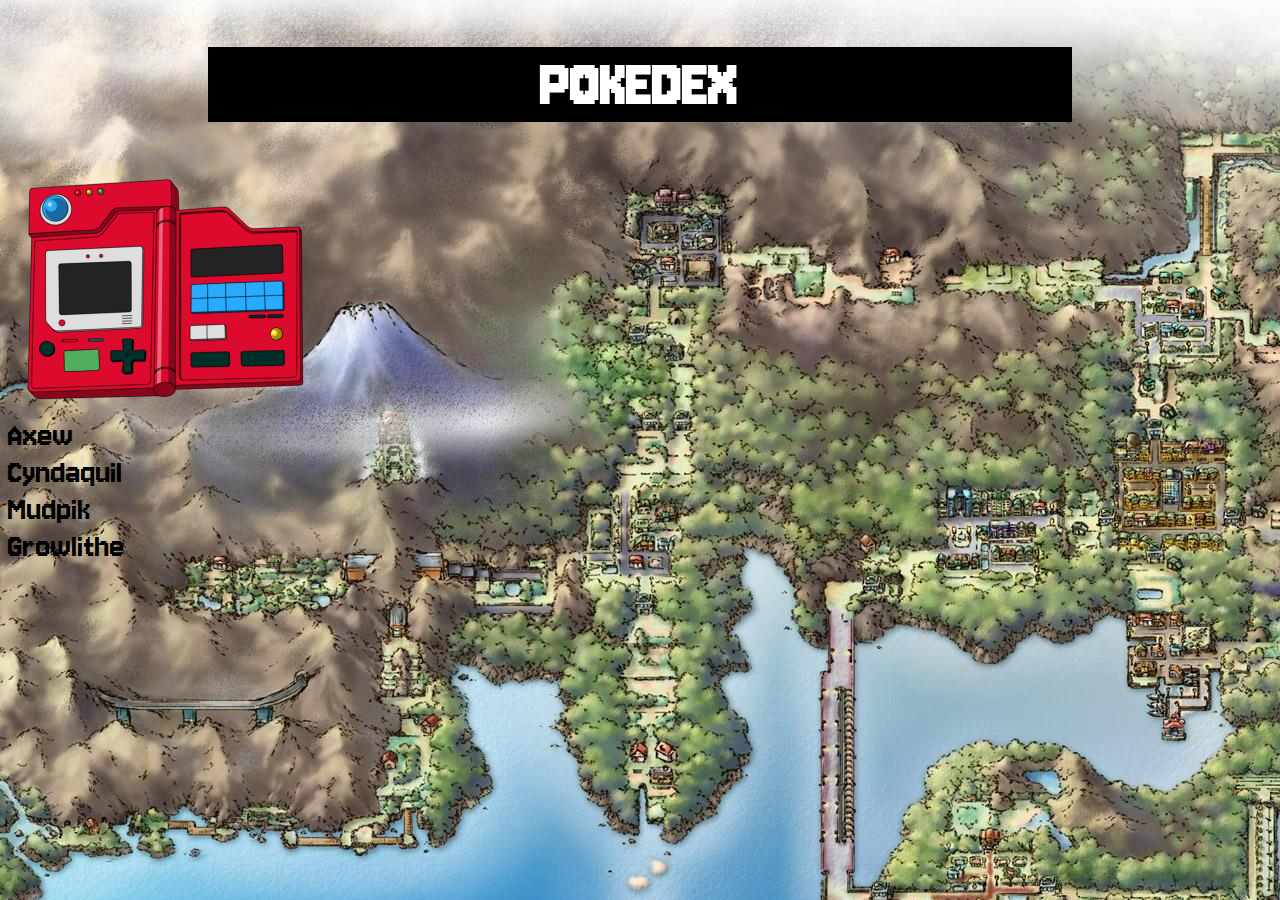
<file: index.html>
<!DOCTYPE html>
<html lang="en">
<head>
<div>
    <meta charset="UTF-8">
    <meta name="viewport" content="width=device-width, initial-scale=1.0">
    <!-- Titulo de la pagina -->
    <title>Pokedex</title>
    <!-- Icono de la pokedex -->
    <link rel="icon" href="./img/pokeball.png" type="image/x-icon">
    <!-- Vinculado con el archivo css style.css -->
    <link rel="stylesheet" href="./css/style.css">
</head>
<body>
    <!-- Titulo de la pagina -->
    <h1>POKEDEX</h1>
    <!-- Imagen de la pokedex y de los pokemon -->
 <img src="./img/pokedex.png" alt="image">
    <br>
 <a href="./axew.html">Axew</a>
    <br>
 <a href="./cyndaquil.html">Cyndaquil</a>
    <br>
<a href="./mudpik.html">Mudpik</a>
    <br>
<a href="./growlithe.html">Growlithe</a>
</div>
</body>
</html>
</file>
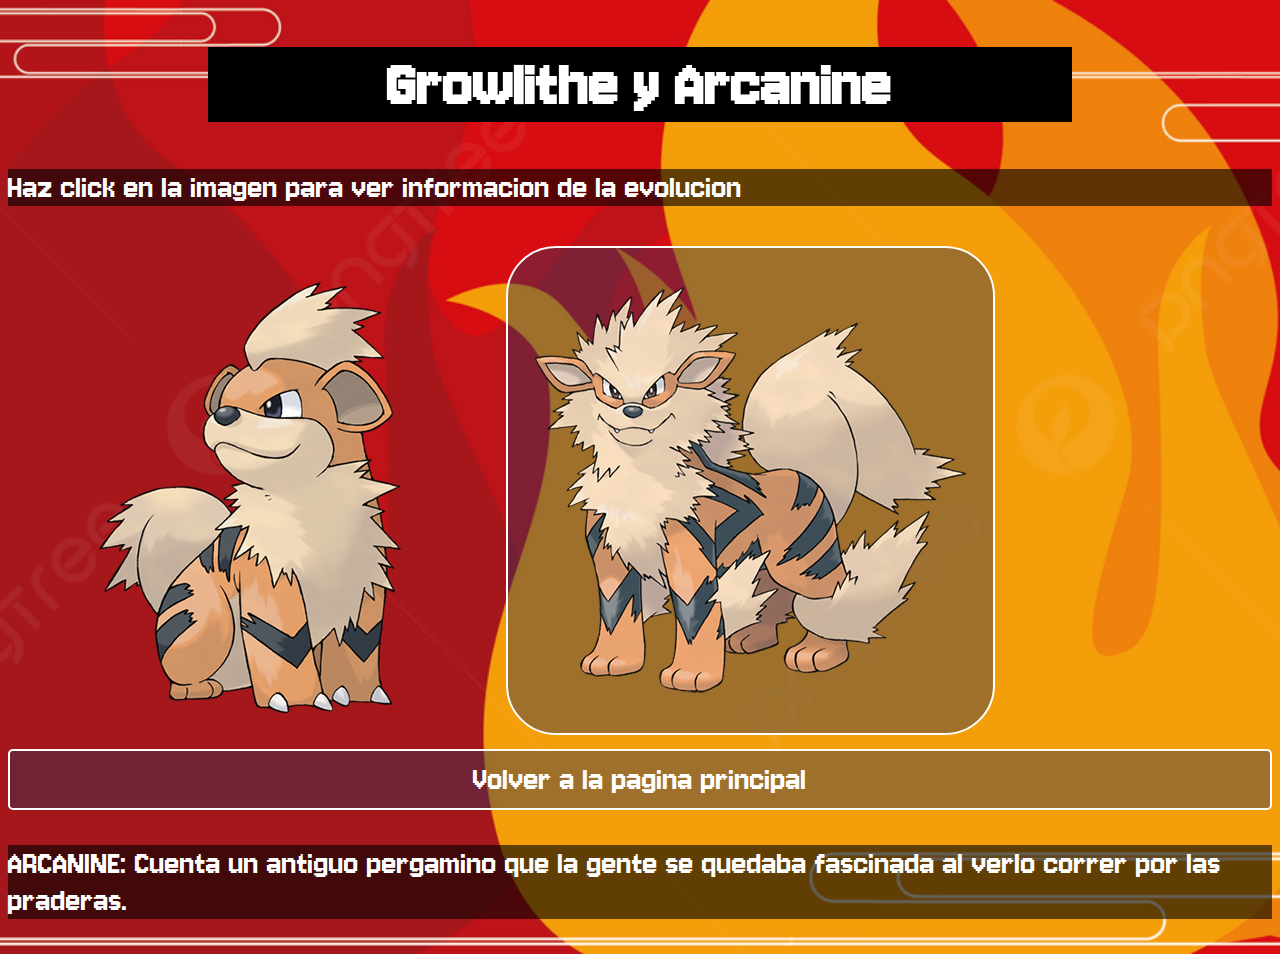
<file: arcanine.html>
<!DOCTYPE html>
<html lang="en">
<head>
    <meta charset="UTF-8">
    <meta name="viewport" content="width=device-width, initial-scale=1.0">
    <title>Cadena evolutiva de Growlithe</title>
    <link rel="icon" href="./img/pokeball.png" type="image/x-icon">
    <link rel="stylesheet" href="./css/style.css">
</head>
<body id="body-growlithe">
    <h1>Growlithe y Arcanine</h1>
    <p>Haz click en la imagen para ver informacion de la evolucion</p>
        <a href="./growlithe.html">
    <img src="./img/growlithe.png" alt="image">
        </a>
    <img src="./img/arcanine.png" alt="image"  class="imagen-con-borde fondo-color">
    <a href="./index.html" class="centered-link fondo-color bordered-link">Volver a la pagina principal</a>
    <p>ARCANINE: Cuenta un antiguo pergamino que la gente se quedaba fascinada al verlo correr por las praderas.</p>
</body>
</html>
</file>
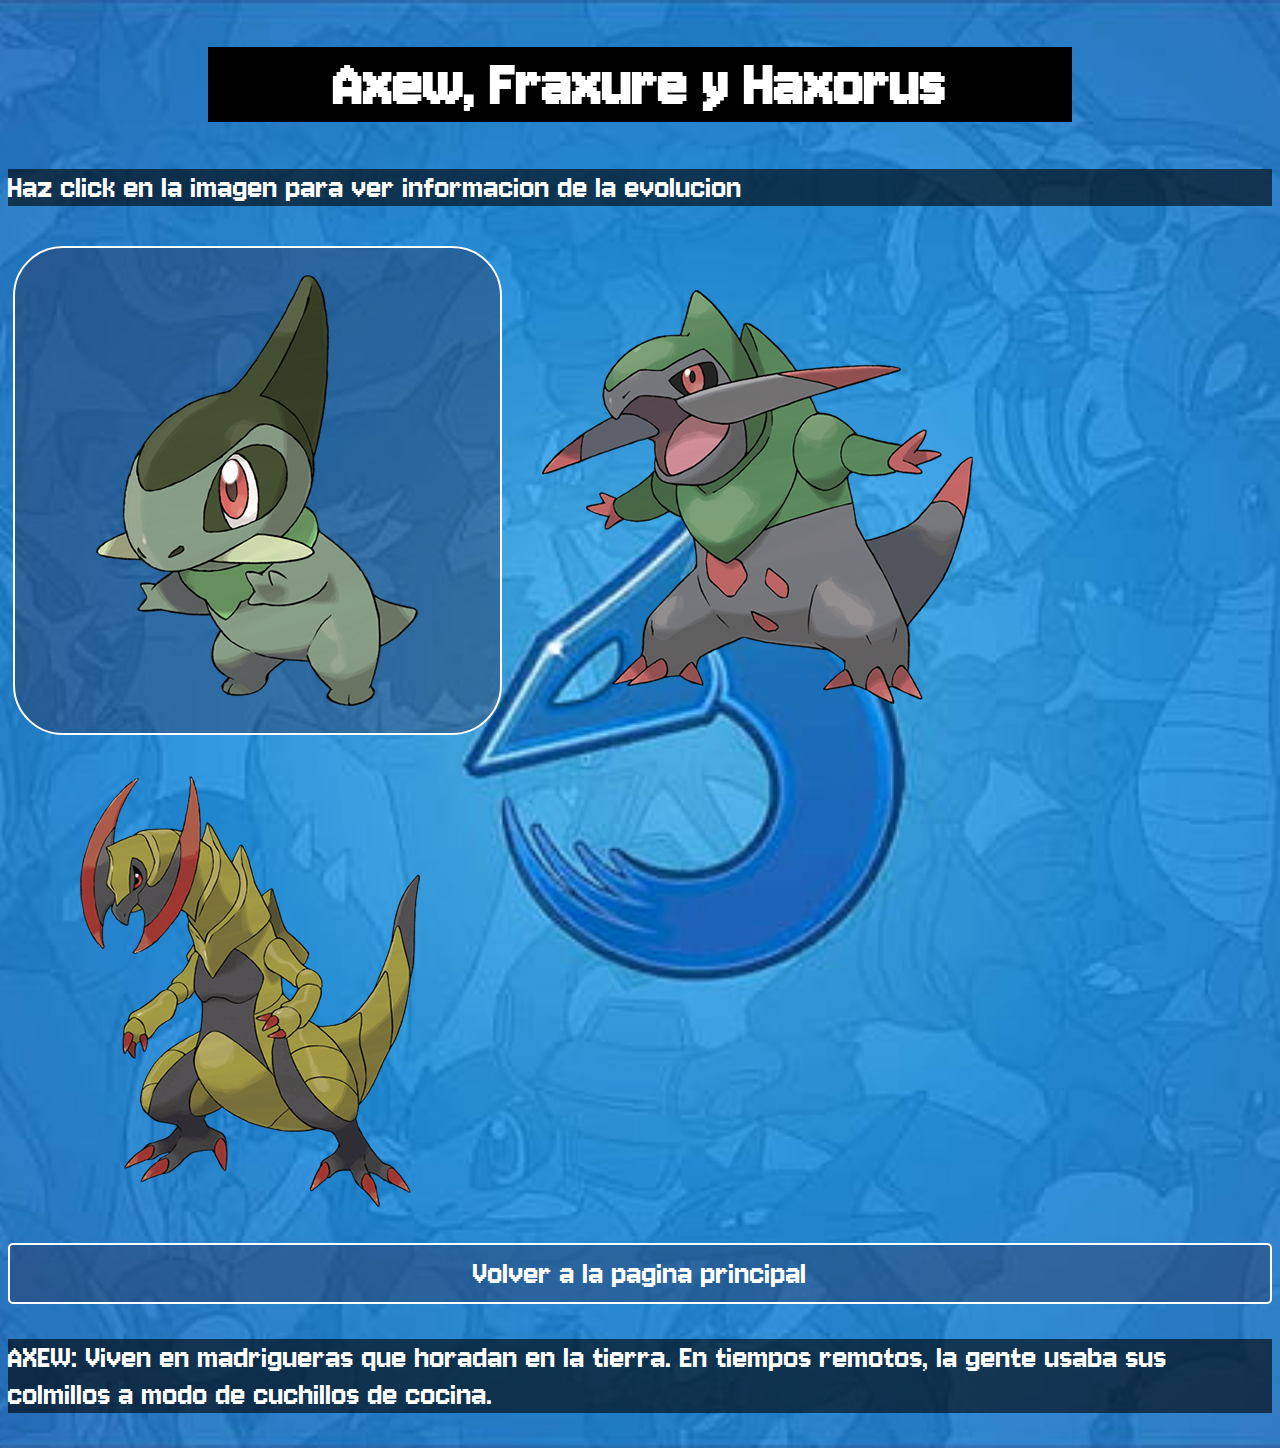
<file: axew.html>
<!DOCTYPE html>
<html lang="en">
<head>
    <meta charset="UTF-8">
    <meta name="viewport" content="width=device-width, initial-scale=1.0">
    <title>Cadena evolutiva de Axew</title>
    <link rel="icon" href="./img/pokeball.png" type="image/x-icon">
    <link rel="stylesheet" href="./css/style.css">
</head>
<body id="body-axew">
    <h1>Axew, Fraxure y Haxorus</h1>
    <p>Haz click en la imagen para ver informacion de la evolucion</p>
    <img src="./img/axew.png" alt="image" class="imagen-con-borde fondo-color">
        <a href="./fraxure.html">
    <img src="./img/fraxure.png" alt="image">
        </a>
        <a href="./haxorus.html">
    <img src="./img/haxorus.png" alt="image">
        </a>
    <a href="./index.html" class="centered-link fondo-color bordered-link">Volver a la pagina principal</a>
    <p>AXEW: Viven en madrigueras que horadan en la tierra. En tiempos remotos, la gente usaba sus colmillos a modo de cuchillos de cocina.</p>
</body>
</html>
</file>
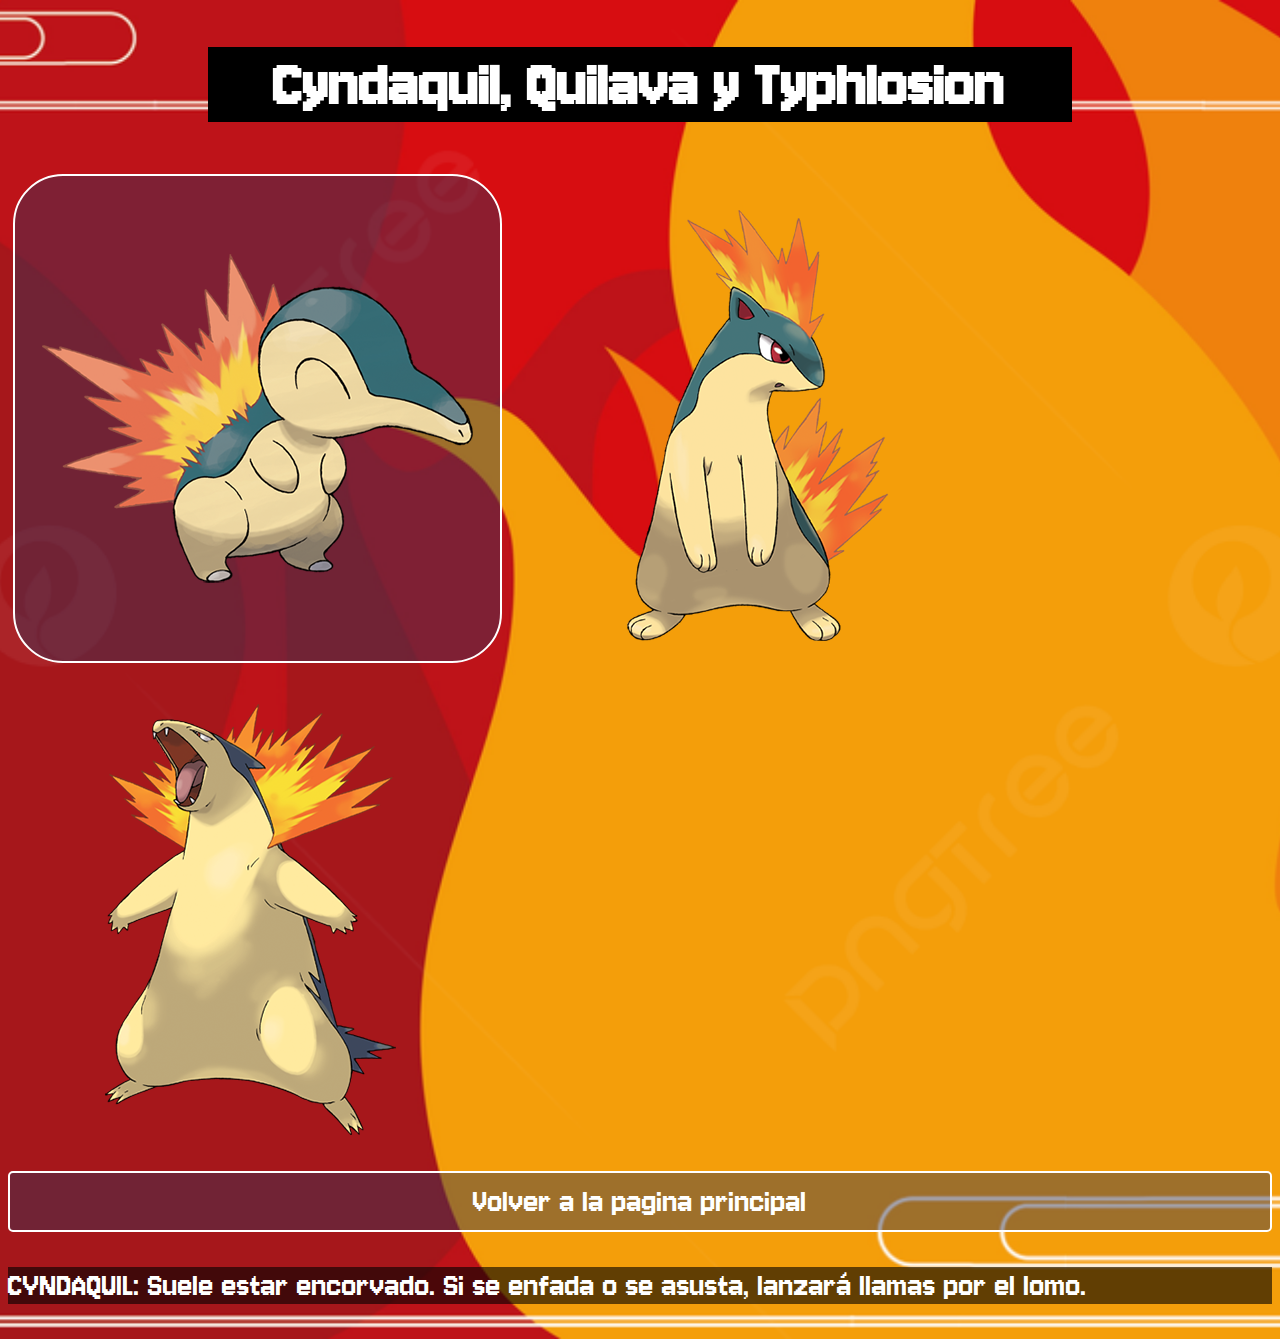
<file: cyndaquil.html>
<!DOCTYPE html>
<html lang="en">
<head>
    <meta charset="UTF-8">
    <meta name="viewport" content="width=device-width, initial-scale=1.0">
    <title>Cadena evolutiva de Cyndaquil</title>
    <link rel="icon" href="./img/pokeball.png" type="image/x-icon">
    <link rel="stylesheet" href="./css/style.css">
</head>
<body id="body-cyndaquil">
    <h1>Cyndaquil, Quilava y Typhlosion</h1>
    <img src="./img/cyndaquil.png" alt="image" class="imagen-con-borde fondo-color">
        <a href="./quilava.html">
    <img src="./img/quilava.png" alt="image">
        </a>
        <a href="./typhlosion.html">
    <img src="./img/typhlosion.png" alt="image">
        </a>
    <a href="./index.html" class="centered-link fondo-color bordered-link">Volver a la pagina principal</a>
    <p>CYNDAQUIL: Suele estar encorvado. Si se enfada o se asusta, lanzará llamas por el lomo.</p>
</body>
</html>
</file>
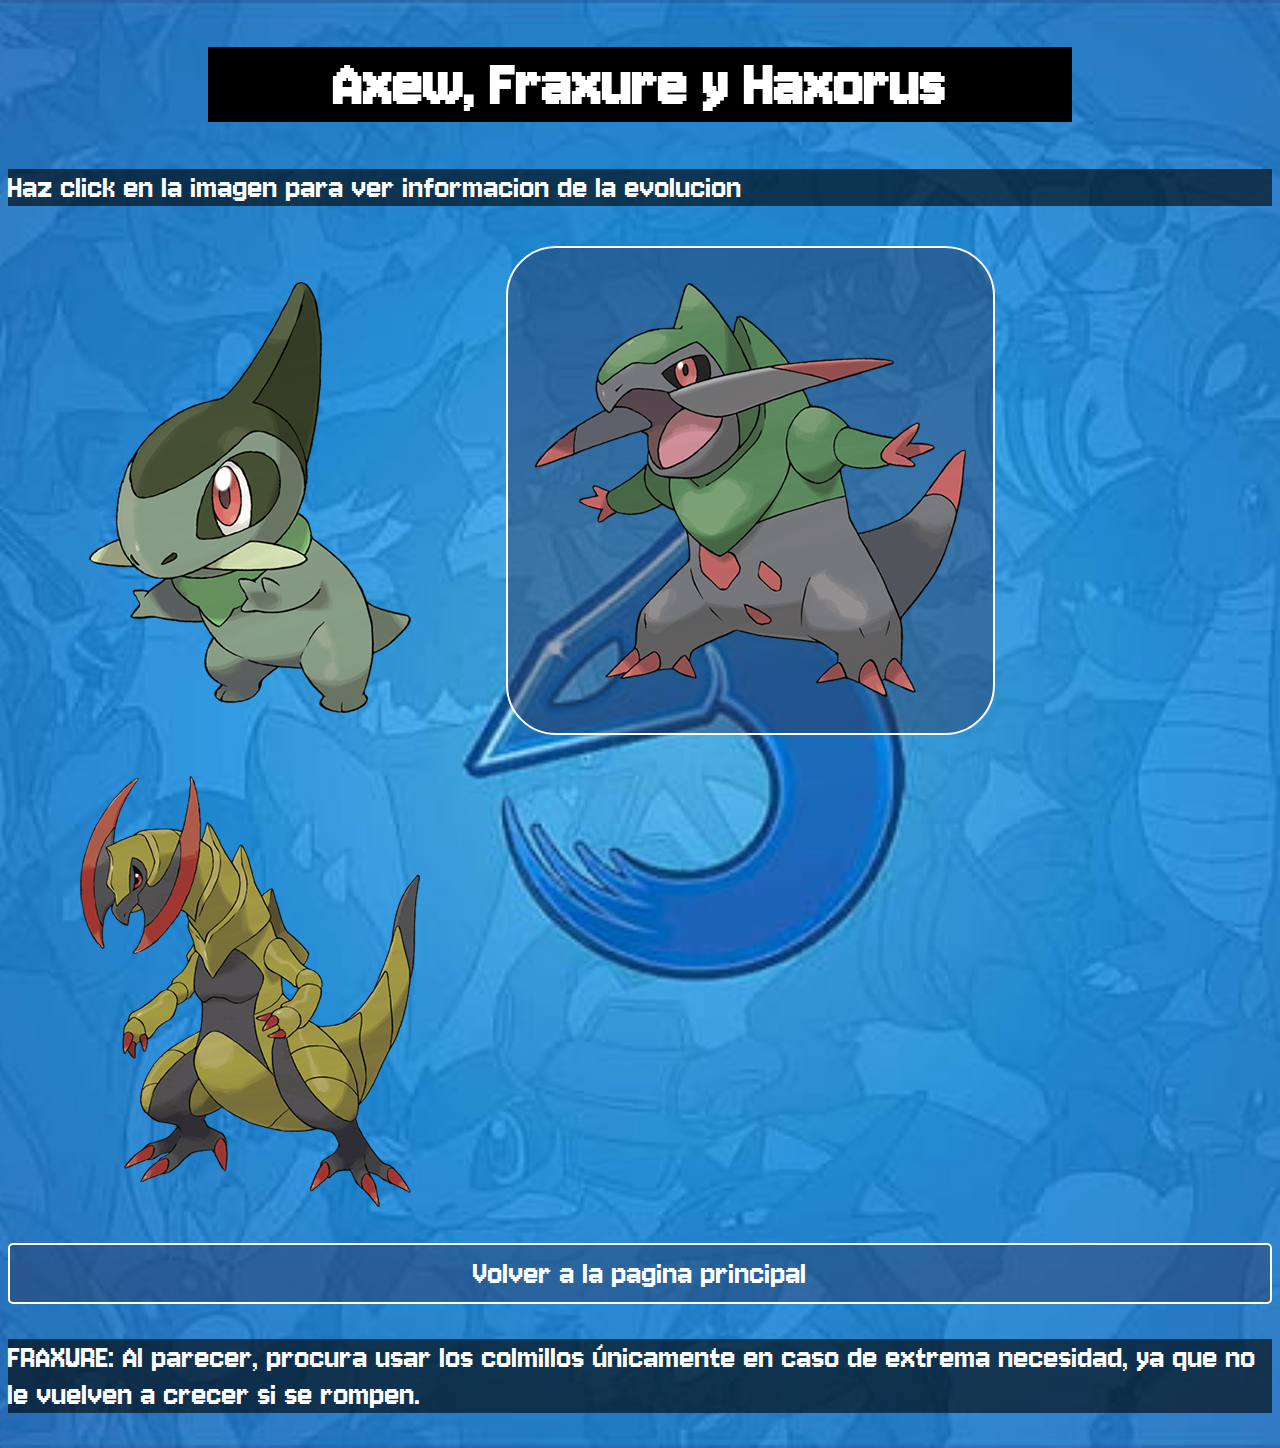
<file: fraxure.html>
<!DOCTYPE html>
<html lang="en">
<head>
    <meta charset="UTF-8">
    <meta name="viewport" content="width=device-width, initial-scale=1.0">
    <title>Cadena evolutiva de Fraxure</title>
    <link rel="icon" href="./img/pokeball.png" type="image/x-icon">
    <link rel="stylesheet" href="./css/style.css">
</head>
<body id="body-fraxure">
    <h1>Axew, Fraxure y Haxorus</h1>
    <p>Haz click en la imagen para ver informacion de la evolucion</p>
    <a href="./axew.html">
        <img src="./img/axew.png" alt="image">
    </a>
        <img src="./img/fraxure.png" alt="image" class="imagen-con-borde fondo-color">
    <a href="./haxorus.html">
        <img src="./img/haxorus.png" alt="image">
    </a>
    <a href="./index.html" class="centered-link fondo-color bordered-link">Volver a la pagina principal</a>
    <p>FRAXURE: Al parecer, procura usar los colmillos únicamente en caso de extrema necesidad, ya que no le vuelven a crecer si se rompen.</p>
</body>
</html>
</file>
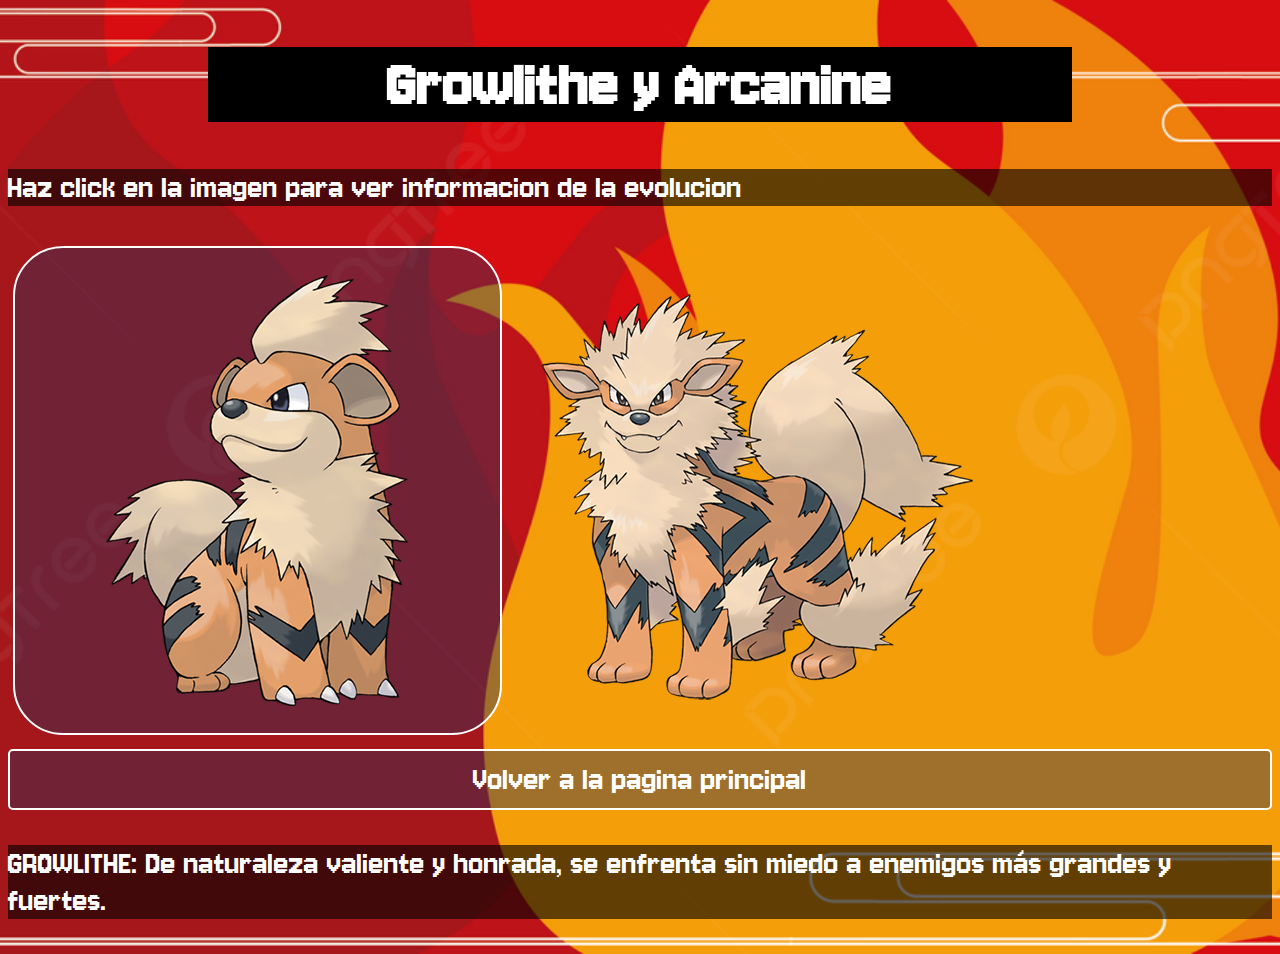
<file: growlithe.html>
<!DOCTYPE html>
<html lang="en">
<head>
    <meta charset="UTF-8">
    <meta name="viewport" content="width=device-width, initial-scale=1.0">
    <title>Cadena evolutiva de Growlithe</title>
    <link rel="icon" href="./img/pokeball.png" type="image/x-icon">
    <link rel="stylesheet" href="./css/style.css">
</head>
<body id="body-growlithe">
    <h1>Growlithe y Arcanine</h1>
    <p>Haz click en la imagen para ver informacion de la evolucion</p>
    <img src="./img/growlithe.png" alt="image" class="imagen-con-borde fondo-color">
        <a href="./arcanine.html">
    <img src="./img/arcanine.png" alt="image">
        </a>
    <a href="./index.html" class="centered-link fondo-color bordered-link">Volver a la pagina principal</a>
    <p>GROWLITHE: De naturaleza valiente y honrada, se enfrenta sin miedo a enemigos más grandes y fuertes.</p>
</body>
</html>
</file>
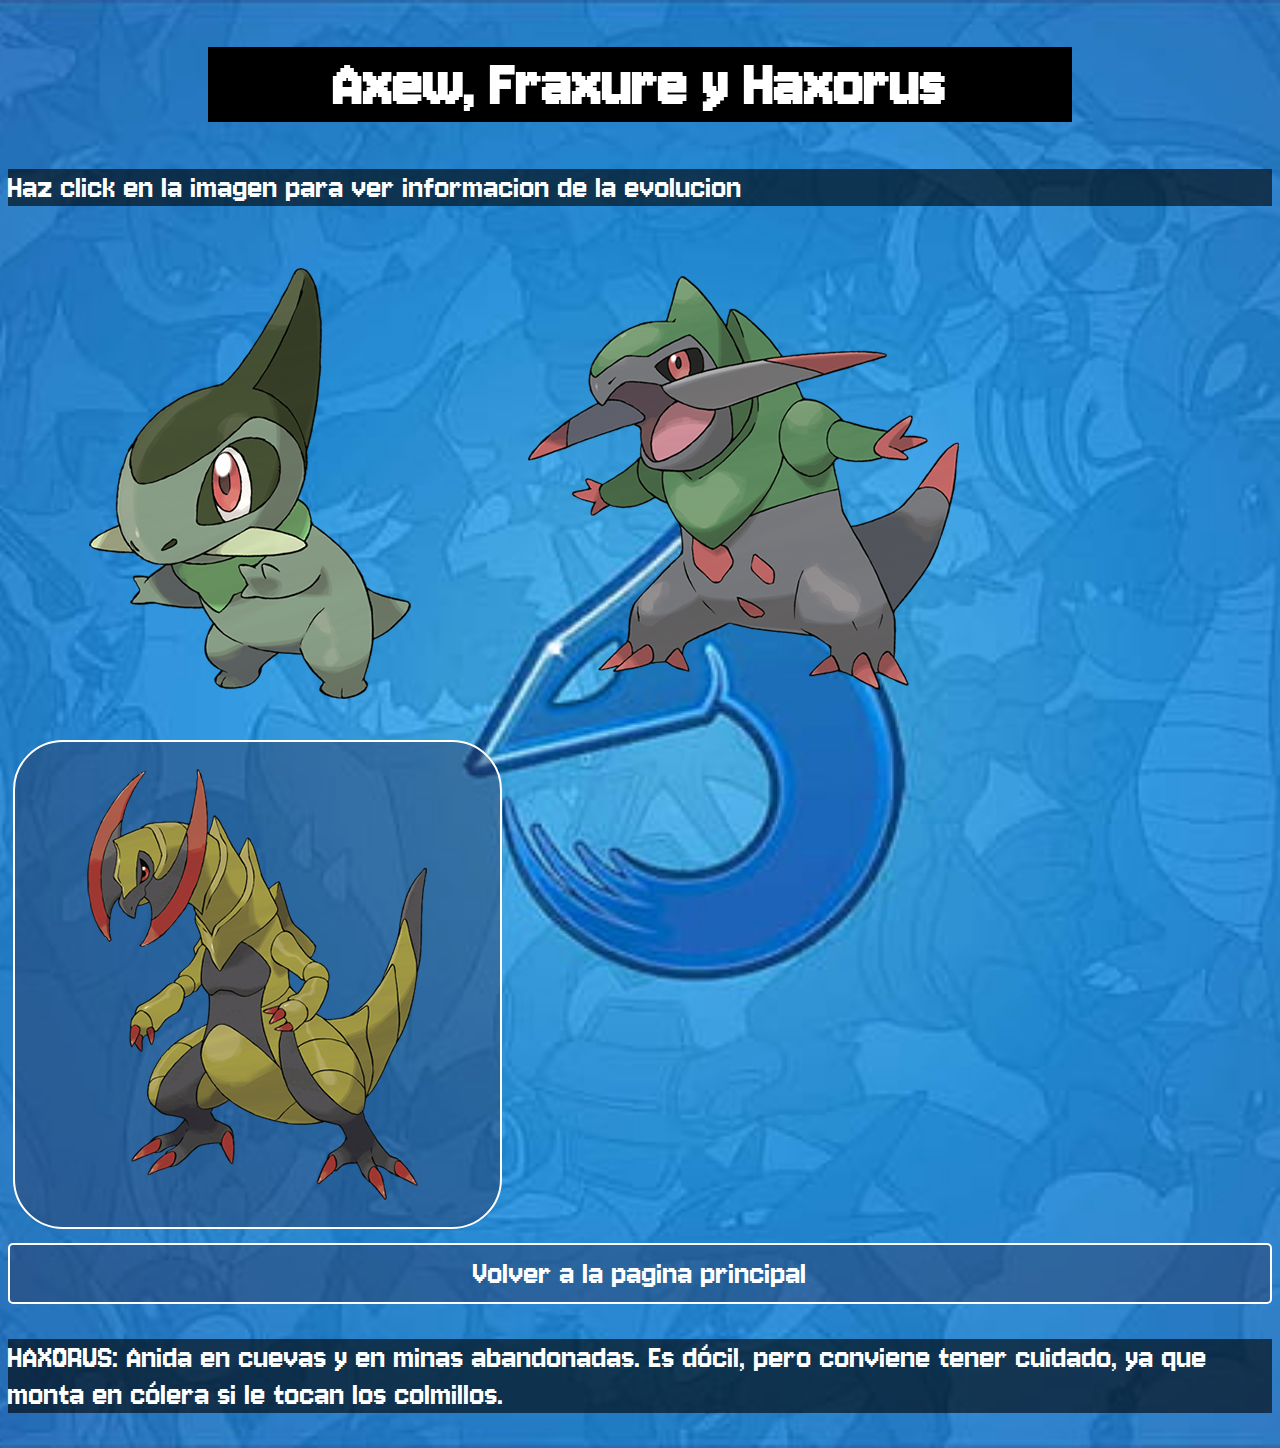
<file: haxorus.html>
<!DOCTYPE html>
<html lang="en">
<head>
    <meta charset="UTF-8">
    <meta name="viewport" content="width=device-width, initial-scale=1.0">
    <title>Cadena evolutiva de Haxorus</title>
    <link rel="icon" href="./img/pokeball.png" type="image/x-icon">
    <link rel="stylesheet" href="./css/style.css">
</head>
<body id="body-haxorus">
    <h1>Axew, Fraxure y Haxorus</h1>
    <p>Haz click en la imagen para ver informacion de la evolucion</p>
    <a href="./axew.html">
        <img src="./img/axew.png" alt="image">
    </a>
    <a href="./fraxure.html">
        <img src="./img/fraxure.png" alt="image">
    </a>
        <img src="./img/haxorus.png" alt="image" class="imagen-con-borde fondo-color">
    <a href="./index.html" class="centered-link fondo-color bordered-link">Volver a la pagina principal</a>
    <p>HAXORUS: Anida en cuevas y en minas abandonadas. Es dócil, pero conviene tener cuidado, ya que monta en cólera si le tocan los colmillos.</p>
</body>
</html>
</file>
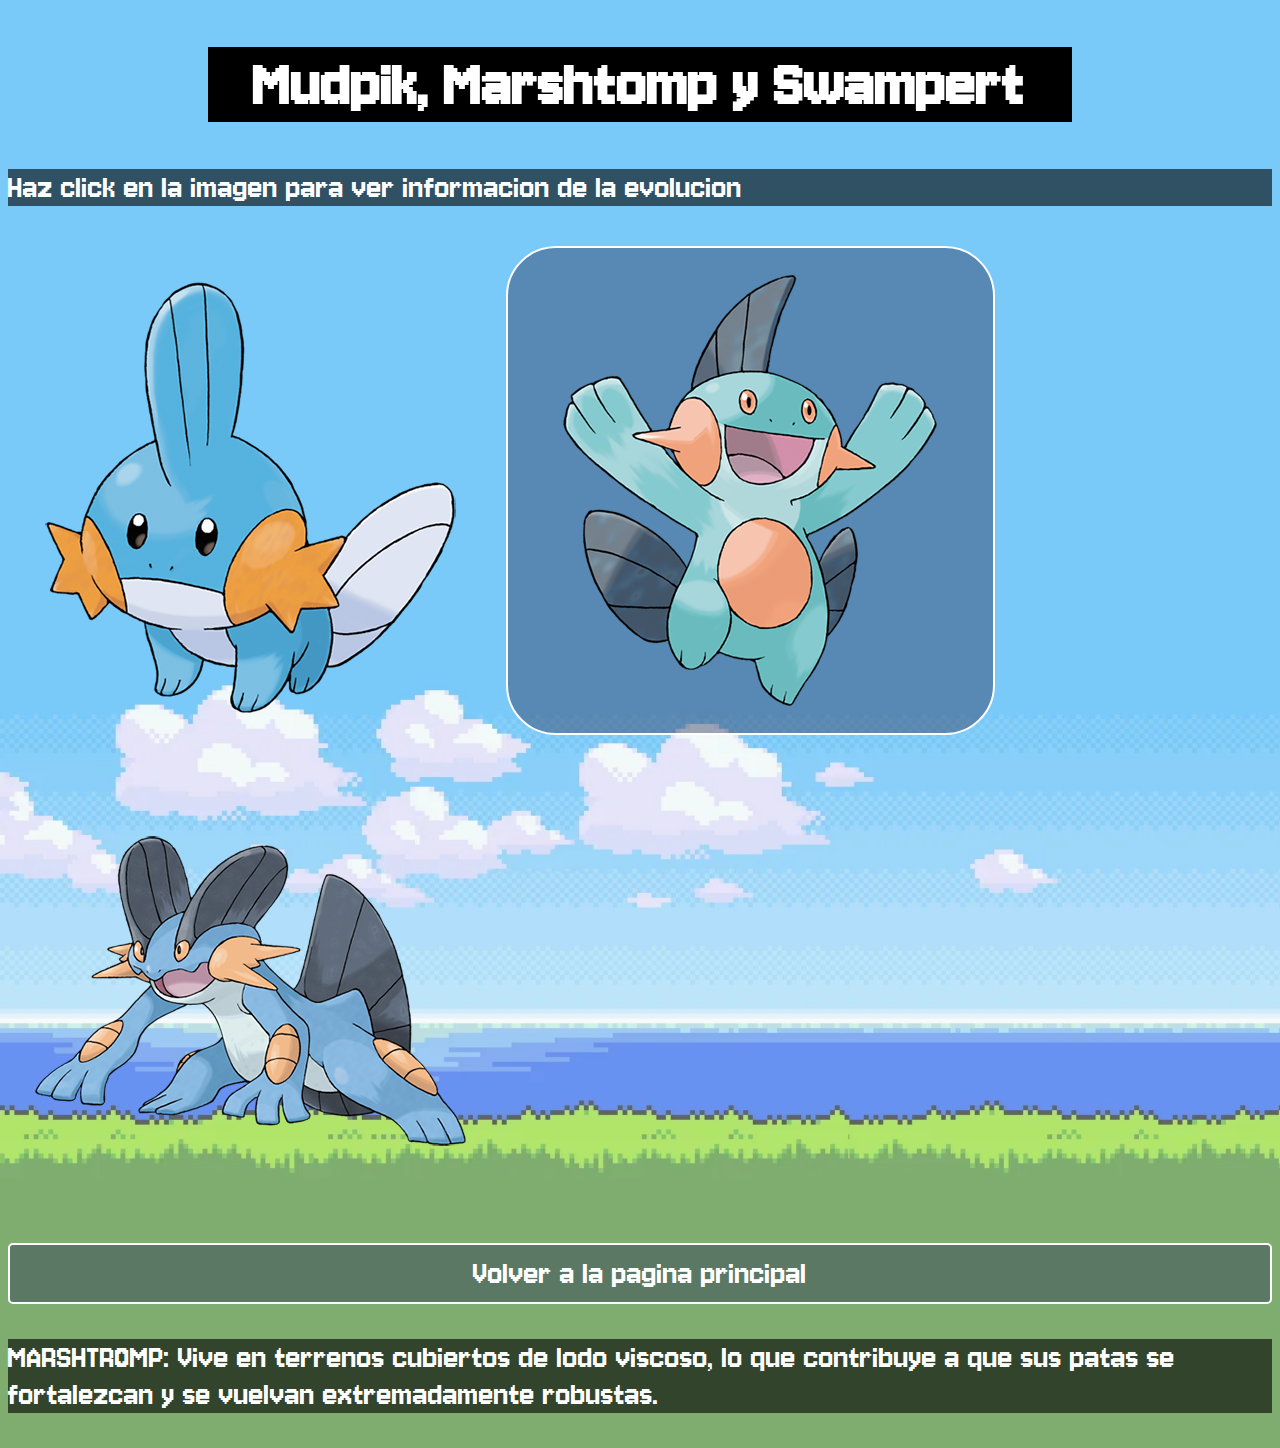
<file: marshtomp.html>
<!DOCTYPE html>
<html lang="en">
<head>
    <meta charset="UTF-8">
    <meta name="viewport" content="width=device-width, initial-scale=1.0">
    <title>Cadena evolutiva de Mudpik</title>
    <link rel="icon" href="./img/pokeball.png" type="image/x-icon">
    <link rel="stylesheet" href="./css/style.css">
</head>
<body id="body-marshtomp">
    <h1>Mudpik, Marshtomp y Swampert</h1>
    <p>Haz click en la imagen para ver informacion de la evolucion</p>
        <a href="./mudpik.html">
     <img src="./img/mudpik.png" alt="image">
        </a>
     <img src="./img/marshtomp.png" alt="image" class="imagen-con-borde fondo-color">

    <a href="./swampert.html">
        <img src="./img/swamper.png" alt="image">
    </a>
    <a href="./index.html" class="centered-link fondo-color bordered-link">Volver a la pagina principal</a>
    <p>MARSHTROMP: Vive en terrenos cubiertos de lodo viscoso, lo que contribuye a que sus patas se fortalezcan y se vuelvan extremadamente robustas.</p>
</body>
</html>
</file>
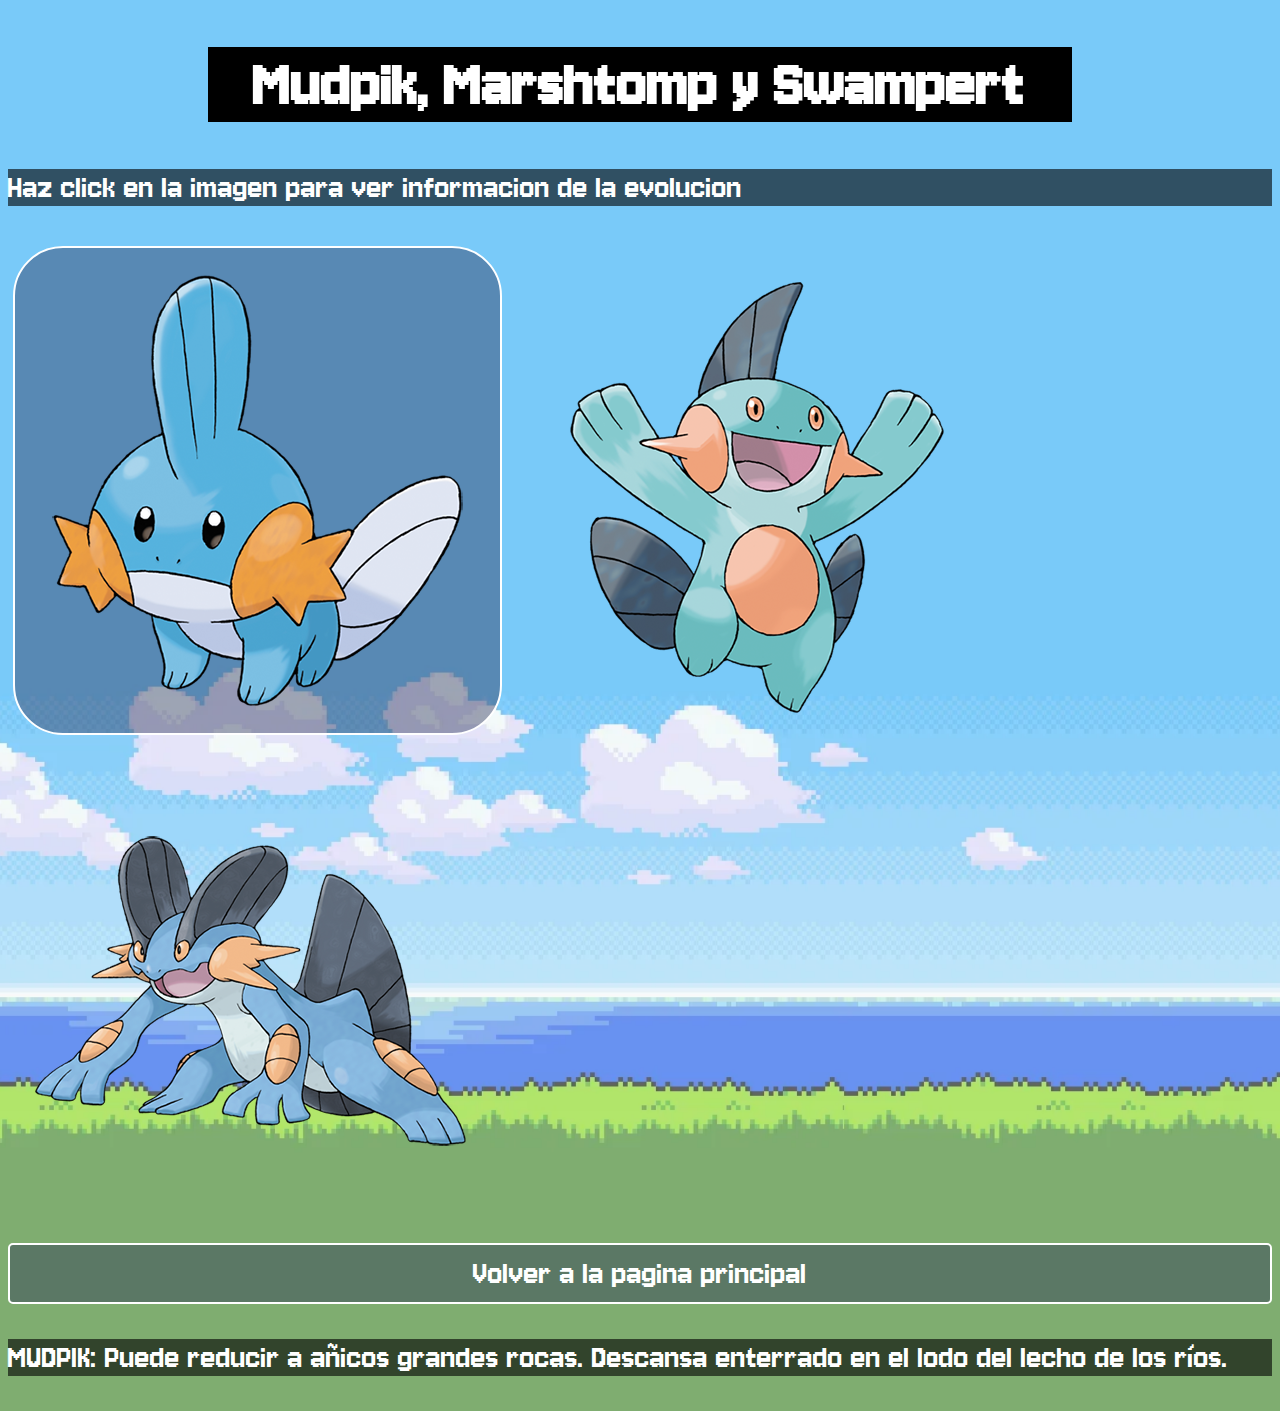
<file: mudpik.html>
<!DOCTYPE html>
<html lang="en">
<head>
    <meta charset="UTF-8">
    <meta name="viewport" content="width=device-width, initial-scale=1.0">
    <title>Cadena evolutiva de Mudpik</title>
    <link rel="icon" href="./img/pokeball.png" type="image/x-icon">
    <link rel="stylesheet" href="./css/style.css">
</head>
<body id="body-mudpik">
    <h1>Mudpik, Marshtomp y Swampert</h1>
    <!-- Texto informativo -->
    <p>Haz click en la imagen para ver informacion de la evolucion</p>
    <!-- Imagenes del pokemone -->
    <img src="./img/mudpik.png" alt="image" class="imagen-con-borde fondo-color">
    <!-- Con la etiqueta <a> pondremos la ruta encima de donde especificamos que queremos la imagen del pokemon, cuya imagen especificaremos abajo
        y cerrarnis el atributo con </a> debajo de la imagn del pokemon, de esta manera vermos la info de la evolucion al clickar en la imagen -->
        <a href="./marshtomp.html">
    <img src="./img/marshtomp.png" alt="image">
        </a>
        <a href="./swampert.html">
    <img src="./img/swamper.png" alt="image">
        </a>
    <a href="./index.html" class="centered-link fondo-color bordered-link">Volver a la pagina principal</a>
    <!-- Descripcion del pokemon -->
    <p>MUDPIK: Puede reducir a añicos grandes rocas. Descansa enterrado en el lodo del lecho de los ríos.</p>
</body>
</html>
</file>
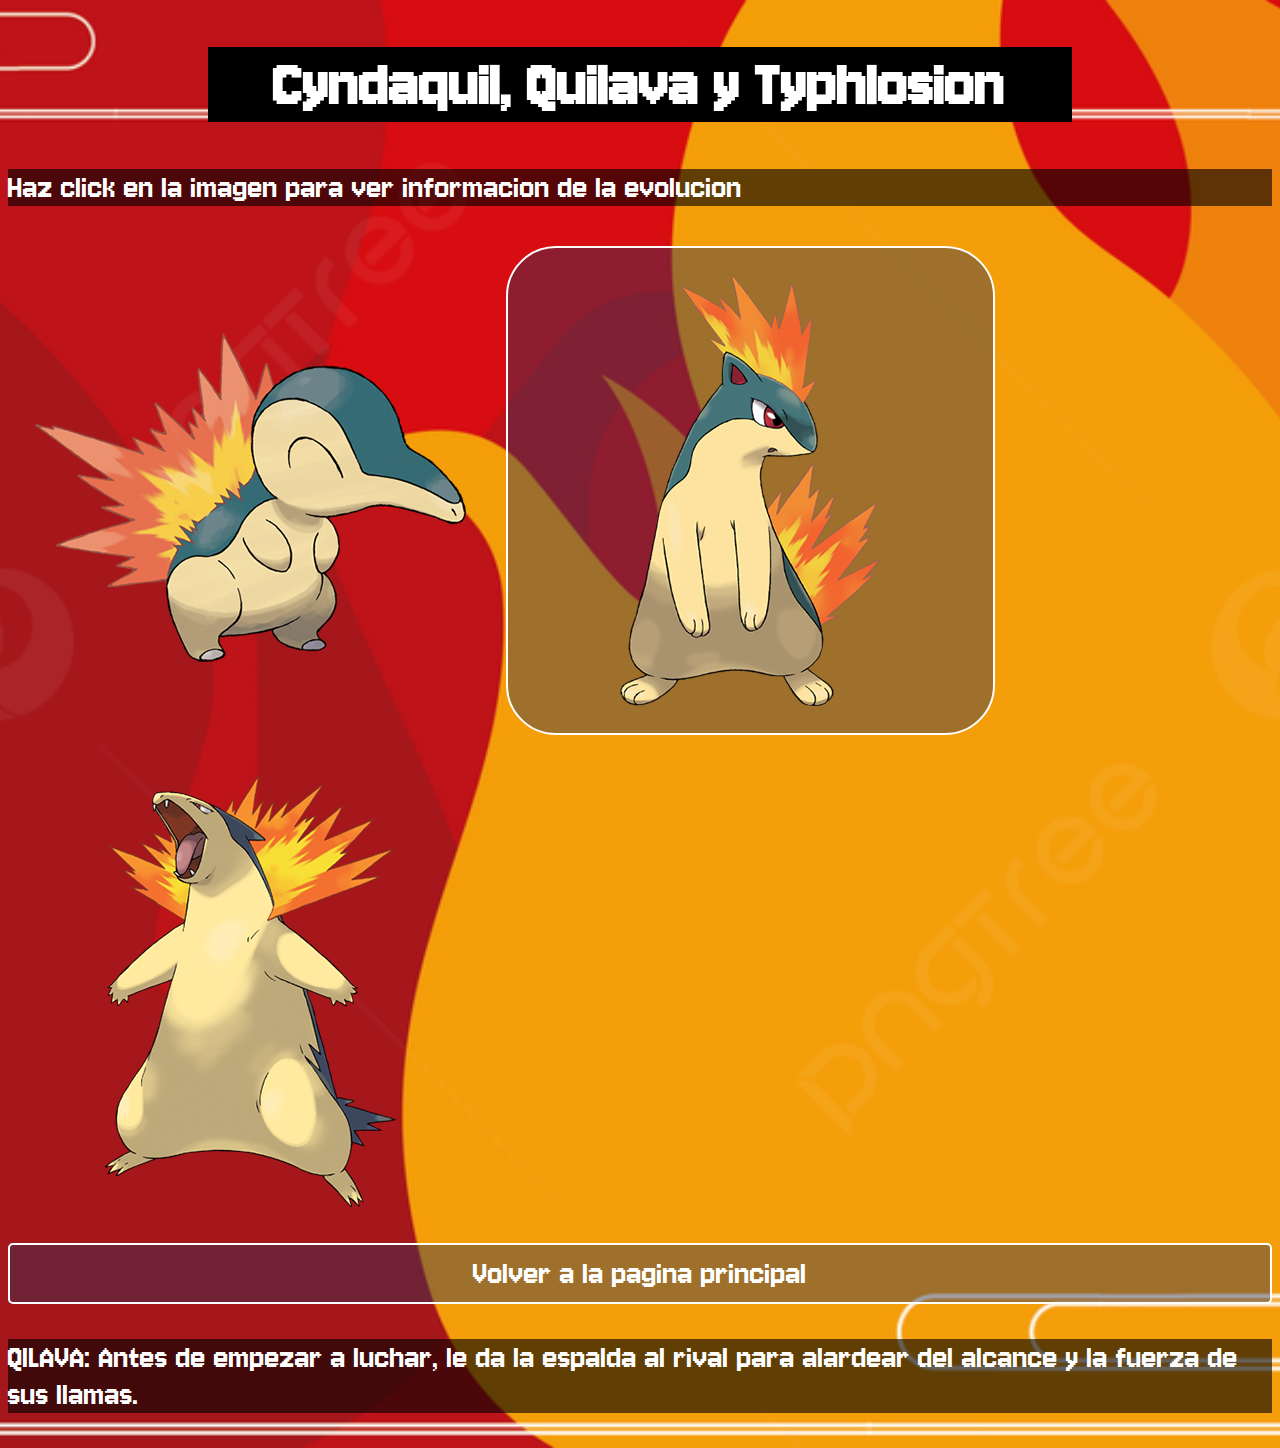
<file: quilava.html>
<!DOCTYPE html>
<html lang="en">
<head>
    <meta charset="UTF-8">
    <meta name="viewport" content="width=device-width, initial-scale=1.0">
    <title>Cadena evolutiva de Cyndaquil</title>
    <link rel="icon" href="./img/pokeball.png" type="image/x-icon">
    <link rel="stylesheet" href="./css/style.css">
</head>
<body id="body-quilava">
    <h1>Cyndaquil, Quilava y Typhlosion</h1>
    <p>Haz click en la imagen para ver informacion de la evolucion</p>
        <a href="./cyndaquil.html">
     <img src="./img/cyndaquil.png" alt="image">
        </a>
     <img src="./img/quilava.png" alt="image" class="imagen-con-borde fondo-color">

    <a href="./typhlosion.html">
        <img src="./img/typhlosion.png" alt="image">
    </a>
    <a href="./index.html" class="centered-link fondo-color bordered-link">Volver a la pagina principal</a>
    <p>QILAVA: Antes de empezar a luchar, le da la espalda al rival para alardear del alcance y la fuerza de sus llamas.</p>
</body>
</html>
</file>
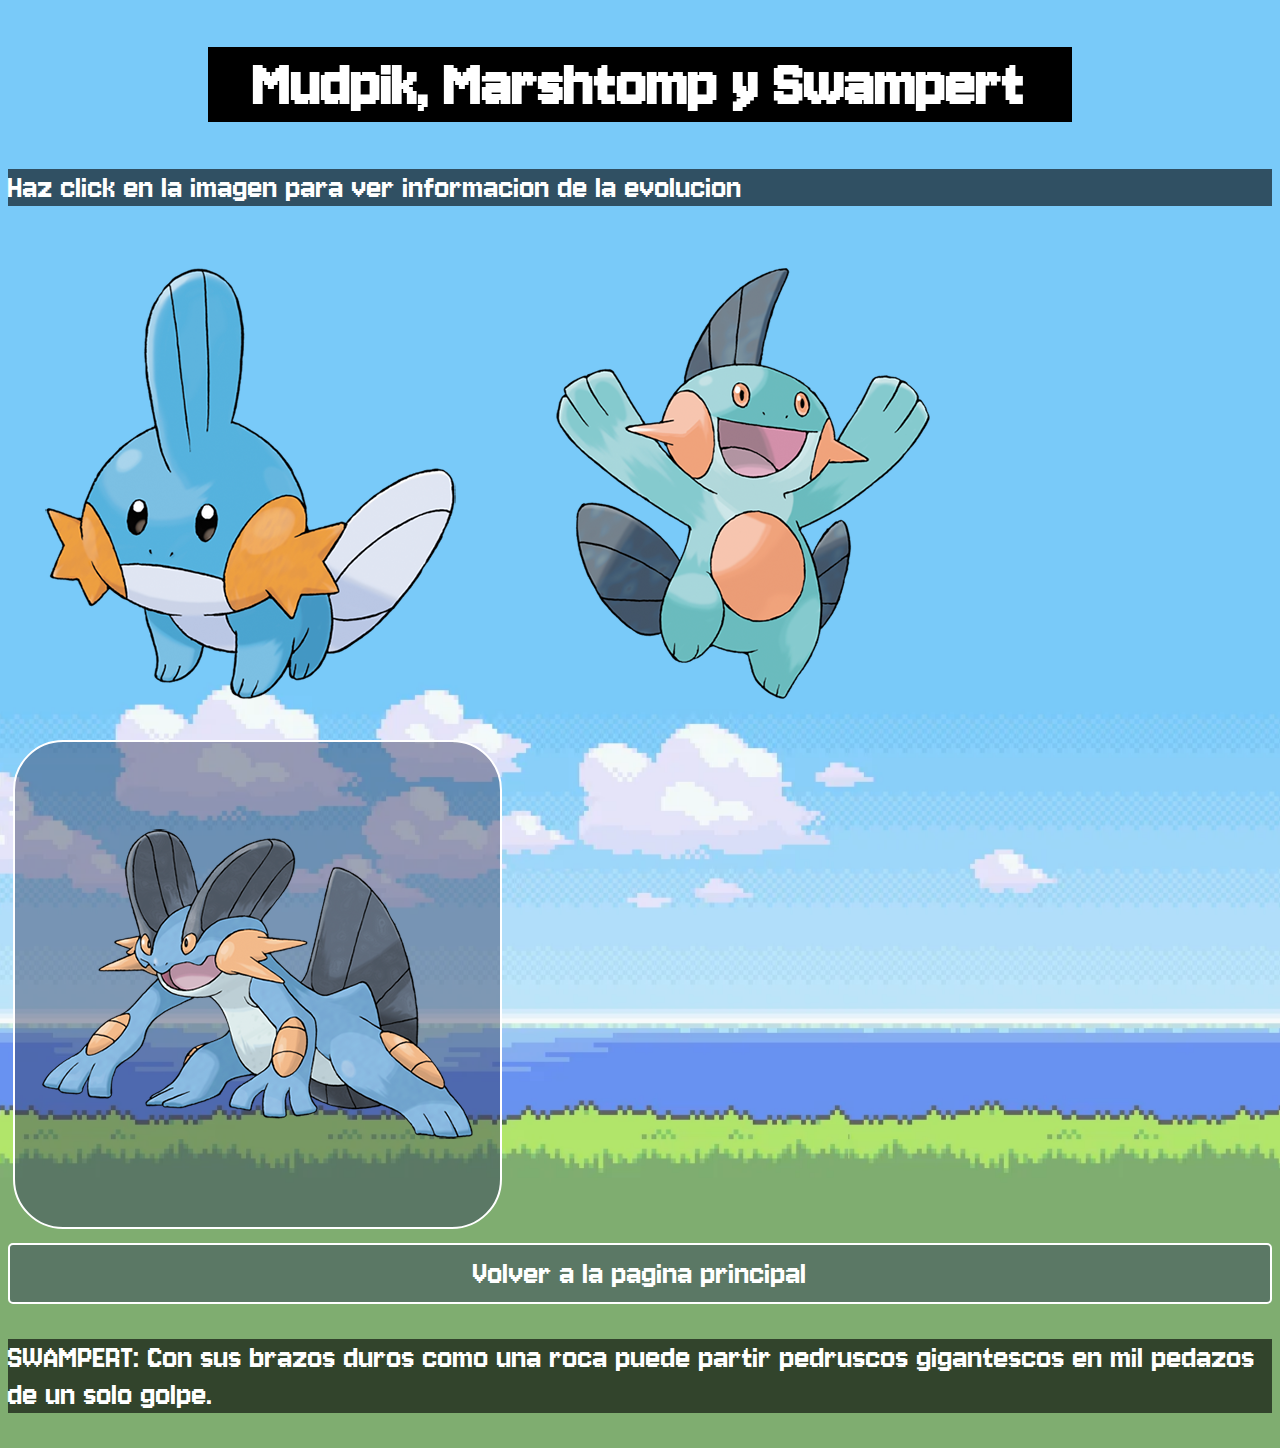
<file: swampert.html>
<!DOCTYPE html>
<html lang="en">
<head>
    <meta charset="UTF-8">
    <meta name="viewport" content="width=device-width, initial-scale=1.0">
    <title>Cadena evolutiva de Mudpik</title>
    <link rel="icon" href="./img/pokeball.png" type="image/x-icon">
    <link rel="stylesheet" href="./css/style.css">
</head>
<body id="body-swampert">
    <h1>Mudpik, Marshtomp y Swampert</h1>
    <p>Haz click en la imagen para ver informacion de la evolucion</p>
            <a href="./mudpik.html">
        <img src="./img/mudpik.png" alt="image">
            </a>
            <a href="./marshtomp.html">
        <img src="./img/marshtomp.png" alt="image">
            </a>
        <img src="./img/swamper.png" alt="image" class="imagen-con-borde fondo-color">
    <a href="./index.html" class="centered-link fondo-color bordered-link">Volver a la pagina principal</a>
    <p>SWAMPERT: Con sus brazos duros como una roca puede partir pedruscos gigantescos en mil pedazos de un solo golpe.</p>
</body>
</html>
</file>
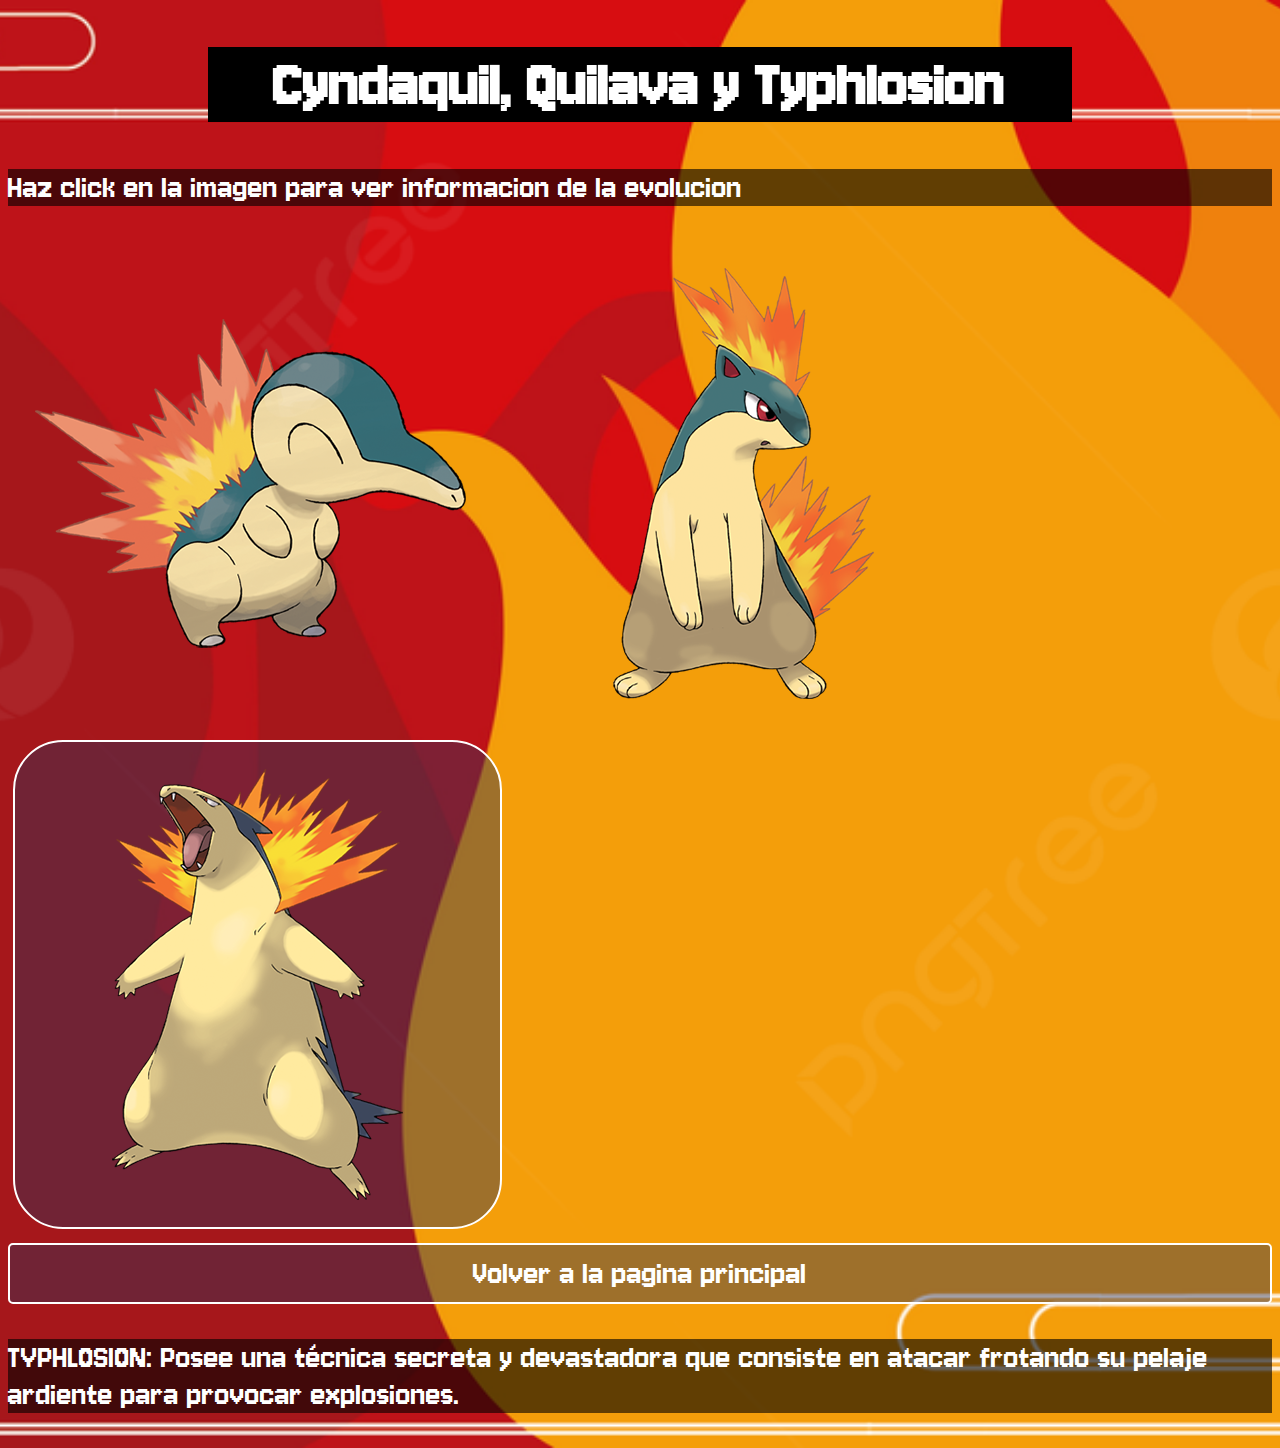
<file: typhlosion.html>
<!DOCTYPE html>
<html lang="en">
<head>
    <meta charset="UTF-8">
    <meta name="viewport" content="width=device-width, initial-scale=1.0">
    <title>Cadena evolutiva de Cyndaquil</title>
    <link rel="icon" href="./img/pokeball.png" type="image/x-icon">
    <link rel="stylesheet" href="./css/style.css">
</head>
<body id="body-typhlosion">
    <h1>Cyndaquil, Quilava y Typhlosion</h1>
    <p>Haz click en la imagen para ver informacion de la evolucion</p>
            <a href="./cyndaquil.html">
        <img src="./img/cyndaquil.png" alt="image">
            </a>
            <a href="./quilava.html">
        <img src="./img/quilava.png" alt="image">
            </a>
        <img src="./img/typhlosion.png" alt="image" class="imagen-con-borde fondo-color">
    <a href="./index.html" class="centered-link fondo-color bordered-link">Volver a la pagina principal</a>
    <p>TYPHLOSION: Posee una técnica secreta y devastadora que consiste en atacar frotando su pelaje ardiente para provocar explosiones.</p>
</body>
</html>
</file>
<file: css/style.css>
body { /* Pone estilo a todo lo que hay en el div de la pagina index.html */
    background-image: url(../img/kanto-map.jpeg); /* Para poner imagen de fondo */
    color: white; /* Color del texto */
    font-size: 35px; /* Tamaño de la fuente */
    font-family: Jersey10-Regular; /* Especifica al body que fuente vamos a utilizar */
}

h1 { /* Pone estilos a los encabezados */
    background-color: black; /* Hace que el fondo dell encabezado sea de color negro */
    text-align: center; /* Centra el texto en medio de la pagina */
    margin-left: 200px; /* Ajusta el color de fondo al texto del lado izquierdo */
    margin-right: 200px; /* Ajusta el color de fondo al texto de lado derecho */
}

@font-face { /* Sirve para insertar una fuente de Google Font */
    font-family: Jersey10-Regular; /* Especifica el nombre de la fuente */
    src: url(../font-type/Jersey10-Regular.ttf); /* Especifica la URL de la carpeta donde se descargo previamente la fuente de Goggle Font */
}

p { /* Pone estilo a los parrafo */
    background-color: rgba(0, 0, 0, 0.604); /* Inserta el fondo del parrafo de color negro */
}

img {
    margin: 5px; /* Ajusta el espacio entre imagenes */
}

.imagen-con-borde {
    border: 2px solid #ffffff; /* Cambia el color y el grosor del borde */
    padding: 5px; /* Opcional: Añadir espacio entre la imagen y el borde */
    border-radius: 50px; /* Opcional: Hacer los bordes redondeados */
}

.fondo-color { /* Pone color de fondo al enlace */
    background-color: rgba(44, 52, 87, 0.432); /* Ajusta el color y la opacidad */
}

a { /* Da estilo a al enlace de la pagina principal */
    color: rgb(0, 0, 0); /* Color del texto del enlace */
    text-decoration: none; /* Elimina el subrayado del enlace */
}

.centered-link { /* Pone color a los enlaces de las paginas html de cada pokemon */
    display: block;
    text-align: center;
    color: white;
    text-decoration: none; /* Elimina el subrayado del enlace */
}

.bordered-link { /* Añade un recuadro a la imagn de las paginas html de cada pokemon */
    border: 2px solid white; /* Ajusta el color y el grosor del borde según tus necesidades */
    padding: 10px; /* Añade espacio entre el texto y el borde */
    border-radius: 5px; /* Opcional: Hacer los bordes redondeados */
}

#body-axew { /* Aañade de forma exclusiba fondo y su respectiva configuracion a axew.html */
    background-image: url(../img/fondo-axew.png);
    background-size: cover; /* Ajusta la imagen para cubrir todo el fondo */
    background-repeat: no-repeat; /* Evita que la imagen se repita */
    background-position: center; /* Centra la imagen en el fondo */
}

#body-fraxure { /* Aañade de forma exclusiba fondo y su respectiva configuracion a fraxure.html */
    background-image: url(../img/fondo-axew.png);
    background-size: cover; /* Ajusta la imagen para cubrir todo el fondo */
    background-repeat: no-repeat; /* Evita que la imagen se repita */
    background-position: center; /* Centra la imagen en el fondo */
}

#body-haxorus { /* Aañade de forma exclusiba fondo y su respectiva configuracion a haxorus.html */
    background-image: url(../img/fondo-axew.png);
    background-size: cover; /* Ajusta la imagen para cubrir todo el fondo */
    background-repeat: no-repeat; /* Evita que la imagen se repita */
    background-position: center; /* Centra la imagen en el fondo */
}

#body-cyndaquil { /* Aañade de forma exclusiba fondo y su respectiva configuracion a cyndaquil.html */
    background-image: url(../img/fondo-cyndaquil-growthel.png);
    background-size: cover; /* Ajusta la imagen para cubrir todo el fondo */
    background-repeat: no-repeat; /* Evita que la imagen se repita */
    background-position: center; /* Centra la imagen en el fondo */
}

#body-quilava { /* Aañade de forma exclusiba fondo y su respectiva configuracion a quilava.html */
    background-image: url(../img/fondo-cyndaquil-growthel.png);
    background-size: cover; /* Ajusta la imagen para cubrir todo el fondo */
    background-repeat: no-repeat; /* Evita que la imagen se repita */
    background-position: center; /* Centra la imagen en el fondo */
}

#body-typhlosion { /* Aañade de forma exclusiba fondo y su respectiva configuracion a typhlosion.html */
    background-image: url(../img/fondo-cyndaquil-growthel.png);
    background-size: cover; /* Ajusta la imagen para cubrir todo el fondo */
    background-repeat: no-repeat; /* Evita que la imagen se repita */
    background-position: center; /* Centra la imagen en el fondo */
}

#body-mudpik {
    background-image: url(../img/fondo-mudpik.png);
    background-size: cover; /* Ajusta la imagen para cubrir todo el fondo */
    background-repeat: no-repeat; /* Evita que la imagen se repita */
    background-position: center; /* Centra la imagen en el fondo */
}

#body-marshtomp {
    background-image: url(../img/fondo-mudpik.png);
    background-size: cover; /* Ajusta la imagen para cubrir todo el fondo */
    background-repeat: no-repeat; /* Evita que la imagen se repita */
    background-position: center; /* Centra la imagen en el fondo */
}

#body-swampert {
    background-image: url(../img/fondo-mudpik.png);
    background-size: cover; /* Ajusta la imagen para cubrir todo el fondo */
    background-repeat: no-repeat; /* Evita que la imagen se repita */
    background-position: center; /* Centra la imagen en el fondo */
}

#body-growlithe {
    background-image: url(../img/fondo-cyndaquil-growthel.png);
    background-size: cover; /* Ajusta la imagen para cubrir todo el fondo */
    background-repeat: no-repeat; /* Evita que la imagen se repita */
    background-position: center; /* Centra la imagen en el fondo */
}

#body-arcanine {
    background-image: url(../img/fondo-cyndaquil-growthel.png);
    background-size: cover; /* Ajusta la imagen para cubrir todo el fondo */
    background-repeat: no-repeat; /* Evita que la imagen se repita */
    background-position: center; /* Centra la imagen en el fondo */
}
</file>
